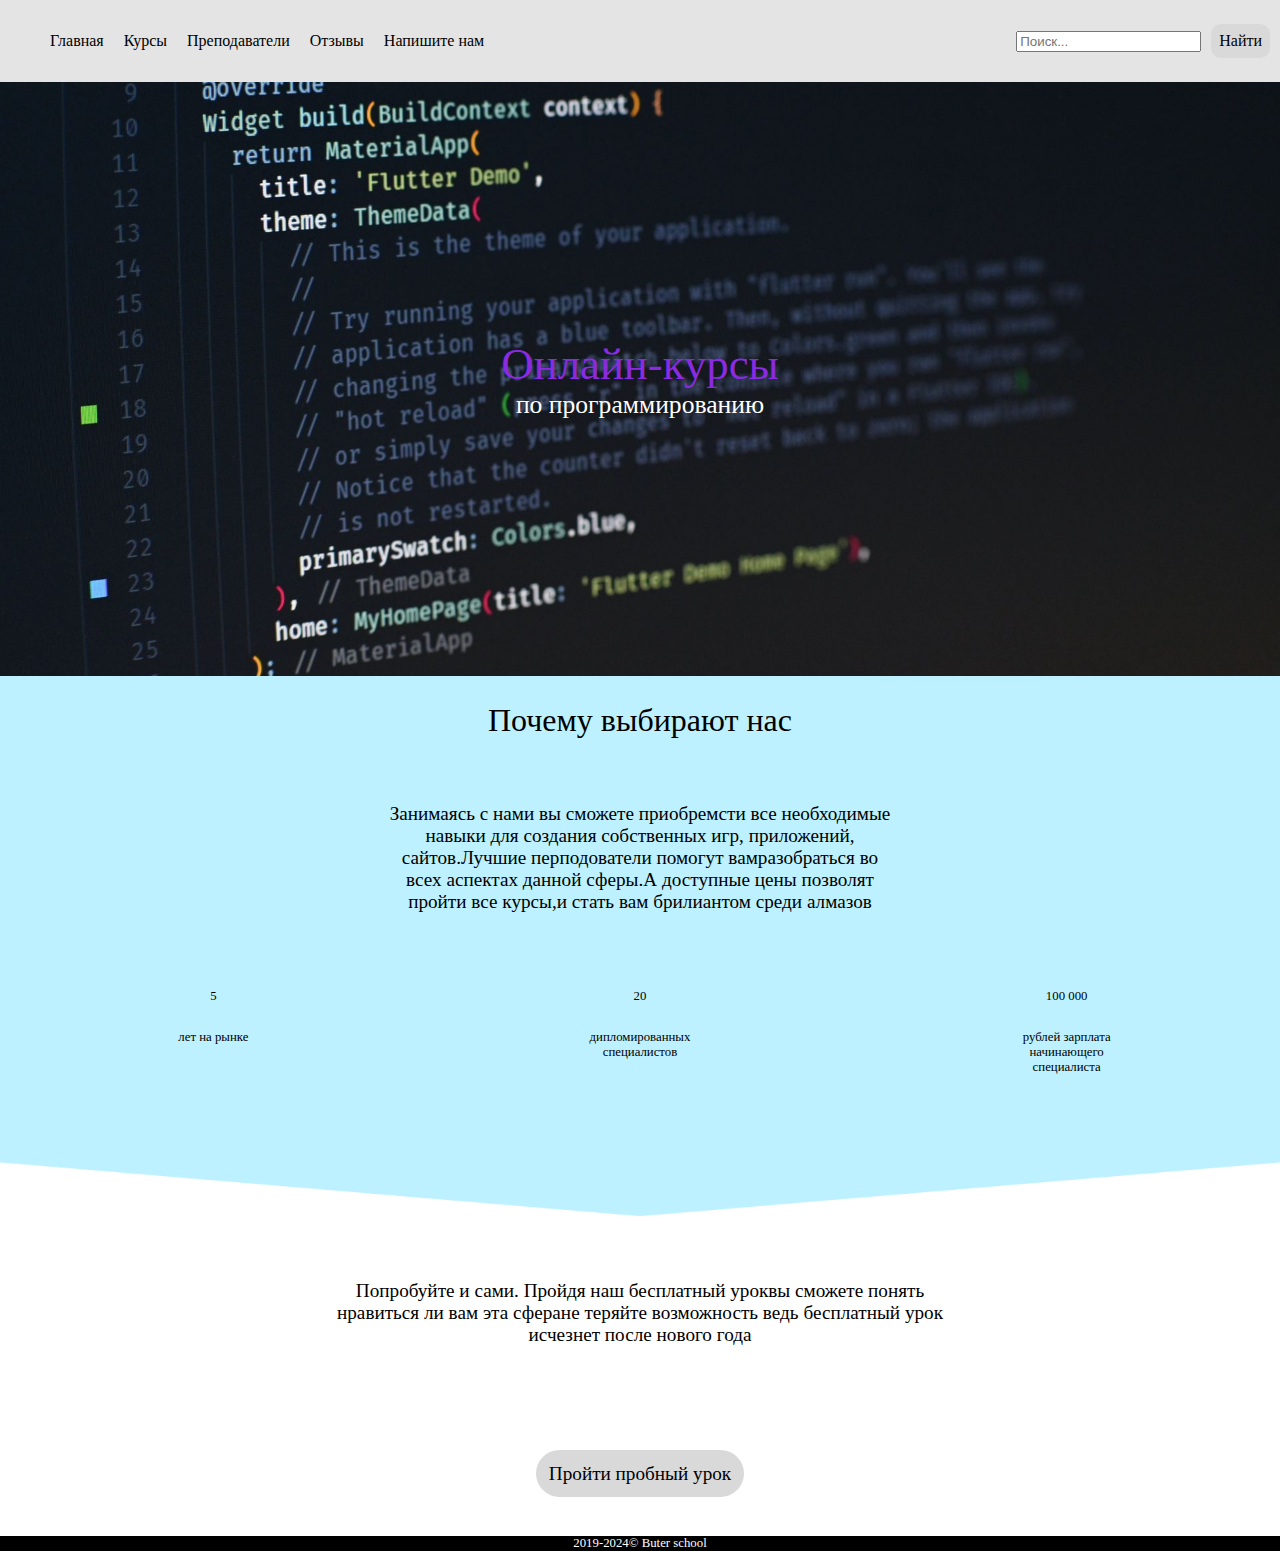
<file: index.html>
<!DOCTYPE html>
<html lang="en">
<head>
    <meta charset="UTF-8">
    <meta name="viewport" content="width=device-width, initial-scale=1.0">
    <title>Главная</title>
    <link rel="stylesheet" href="css/style.css">
</head>
<body>
    <header>
        <div class="header_inner">
            <nav class="header_menu_list">
                <ul class="menu_list">
                    <li class="menu_item">
                        <a href="index.html">
                            <p>Главная</p>
                        </a>
                    </li>
                    <li class="menu_item">
                        <a href="Courses.html">
                            <p>Курсы</p>
                        </a>
                    </li>
                    <li class="menu_item">
                        <a href="teacher.html">
                            <p>Преподаватели</p>
                        </a>
                    </li>
                    <li class="menu_item">
                        <a href="reviews.html">
                            <p>Отзывы</p>
                        </a>
                    </li>
                    <li class="menu_item">
                        <a href="we.html">
                            <p>Напишите нам</p>
                        </a>
                    </li>
                </ul>
            </nav>
            <div class="header_action">
                <input type="text" placeholder="Поиск...">
                <div class="header_button">
                    <a href="#">Найти</a>
                </div>
            </div>
        </div>
    </header>
    <menu>
        <section class="top_container">
            <div class="top_inner">
                <div class="top_title">
                    <p>Онлайн-курсы</p>
                </div>
                <div class="top_text">
                    <p>по программированию</p>
                </div>
            </div>
        </section>
        <section class="main_content_container">
            <div class="main_content_inner">
                <div class="main_content_title">
                    <p>Почему выбирают нас</p>
                </div>
                <div class="main_content_text">
                    Занимаясь с нами вы сможете приобремсти все необходимые навыки для создания собственных игр, приложений, сайтов.Лучшие перподователи помогут вамразобраться во всех аспектах данной сферы.А доступные цены позволят пройти все курсы,и стать вам брилиантом среди алмазов
                </div>
                <div class="contents_inner">
                    <div class="content_inner">
                        <div class="content_title">
                            <p>5</p>
                        </div>
                        <div class="content_text">
                            <p>лет на рынке</p>
                        </div>
                    </div>
                    <div class="content_inner">
                        <div class="content_title">
                            <p>20</p>
                        </div>
                        <div class="content_text">
                            <p>дипломированных специалистов</p>
                        </div>
                    </div>
                    <div class="content_inner">
                        <div class="content_title">
                            <p>100 000</p>
                        </div>
                        <div class="content_text">
                            <p>рублей зарплата начинающего специалиста</p>
                        </div>
                    </div>
                </div>
            </div>
        </section>
        <section class="form_container">
            <div class="form_inner">
                <div class="form_text">
                    Попробуйте и сами. Пройдя наш бесплатный уроквы сможете понять нравиться ли вам эта сферане теряйте возможность ведь бесплатный урок исчезнет после нового года
                </div>
                <div class="form_button">
                    <a href="zapis.html">Пройти пробный урок</a>
                </div>
            </div>
        </section>
    </menu>
    <footer>
        <p>2019-2024© Buter school</p>
    </footer>
</body>
</html>
</file>
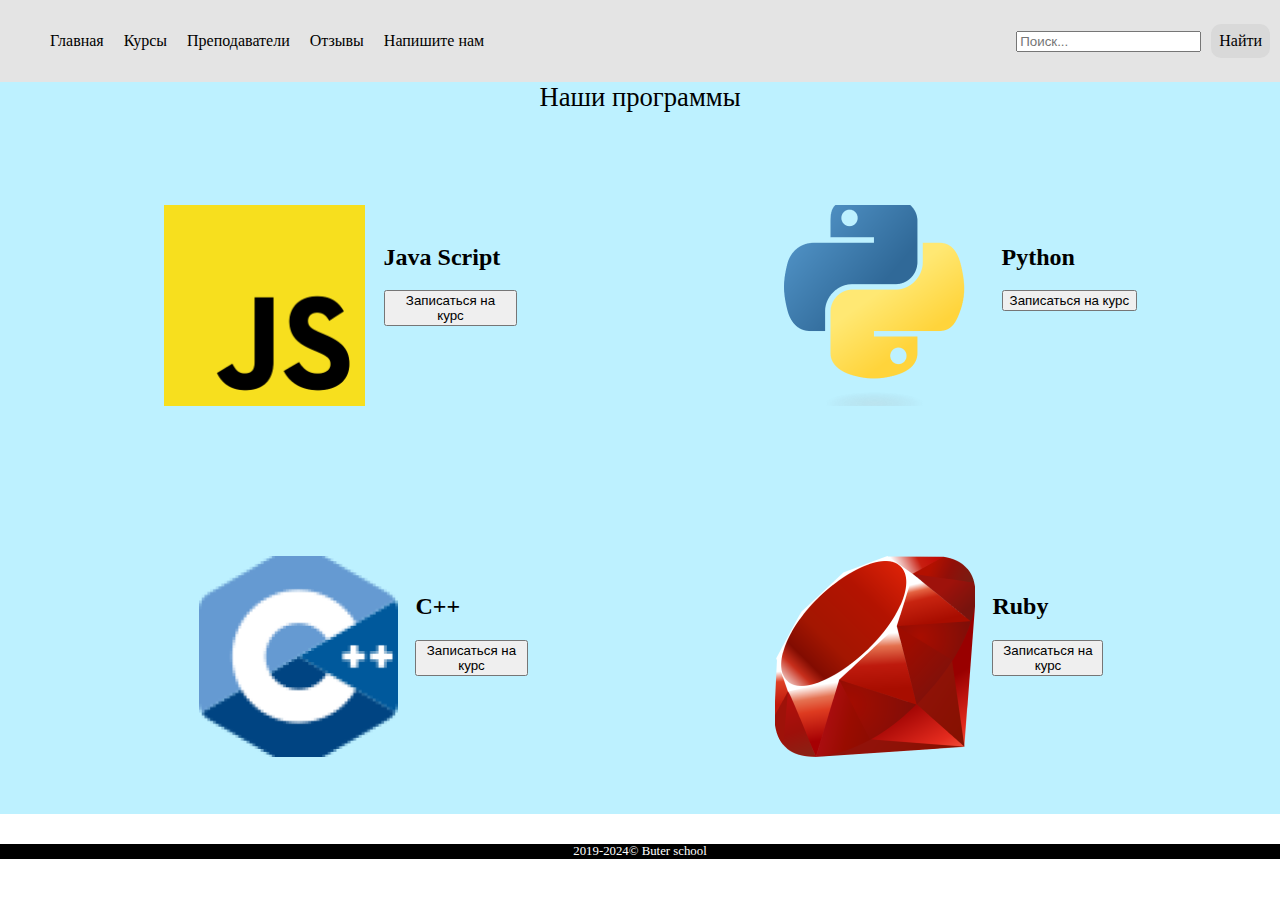
<file: Courses.html>
<!DOCTYPE html>
<html lang="en">
<head>
    <meta charset="UTF-8">
    <meta name="viewport" content="width=device-width, initial-scale=1.0">
    <link href="css/style.css" rel="stylesheet">
    <title>Document</title>
</head>
<body>
    <header>
        <div class="header_inner">
            <nav class="header_menu_list">
                <ul class="menu_list">
                    <li class="menu_item">
                        <a href="index.html">
                            <p>Главная</p>
                        </a>
                    </li>
                    <li class="menu_item">
                        <a href="Courses.html">
                            <p>Курсы</p>
                        </a>
                    </li>
                    <li class="menu_item">
                        <a href="teacher.html">
                            <p>Преподаватели</p>
                        </a>
                    </li>
                    <li class="menu_item">
                        <a href="reviews.html">
                            <p>Отзывы</p>
                        </a>
                    </li>
                    <li class="menu_item">
                        <a href="we.html">
                            <p>Напишите нам</p>
                        </a>
                    </li>
                </ul>
            </nav>
            <div class="header_action">
                <input type="text" placeholder="Поиск...">
                <div class="header_button">
                    <a href="#">Найти</a>
                </div>
            </div>
        </div>
    </header>
    <div class="main_content">
        <div class="courses_title">
            Наши программы
        </div>
        <div class="courses_top">
            <ul>
                <li class="js">
                    <img src="img/js.png">
                    <div class="jstext">
                        <h2>Java Script</h2>
                        <a href="zapis.html">
                            <button>Записаться на курс</button>
                        </a>
                    </div>  
                </li class="python">
                <li>
                    <img src="img/python.png">
                    <div class="pythontext">
                        <h2>Python</h2>
                        <a href="zapis.html">
                            <button>Записаться на курс</button>
                        </a>
                    </div>
                </li>
            </ul>
        </div>
        <div class="courses_bottom">
            <ul>
                <li class="cpp">
                    <img src="img/cpp.png">
                    <div class="cpptext">
                        <h2>C++</h2>
                        <a href="zapis.html">
                            <button>Записаться на курс</button>
                        </a>
                    </div>
                </li>
                <li class="ruby">
                    <img src="img/ruby.png">
                    <div class="rubytext">
                        <h2>Ruby</h2>
                        <a href="zapis.html">
                            <button>Записаться на курс</button>
                        </a>
                    </div>
                </li>
            </ul>
        </div>
    </div>
    <footer>
        <p>2019-2024© Buter school</p>
    </footer>
</body>
</html>
</file>
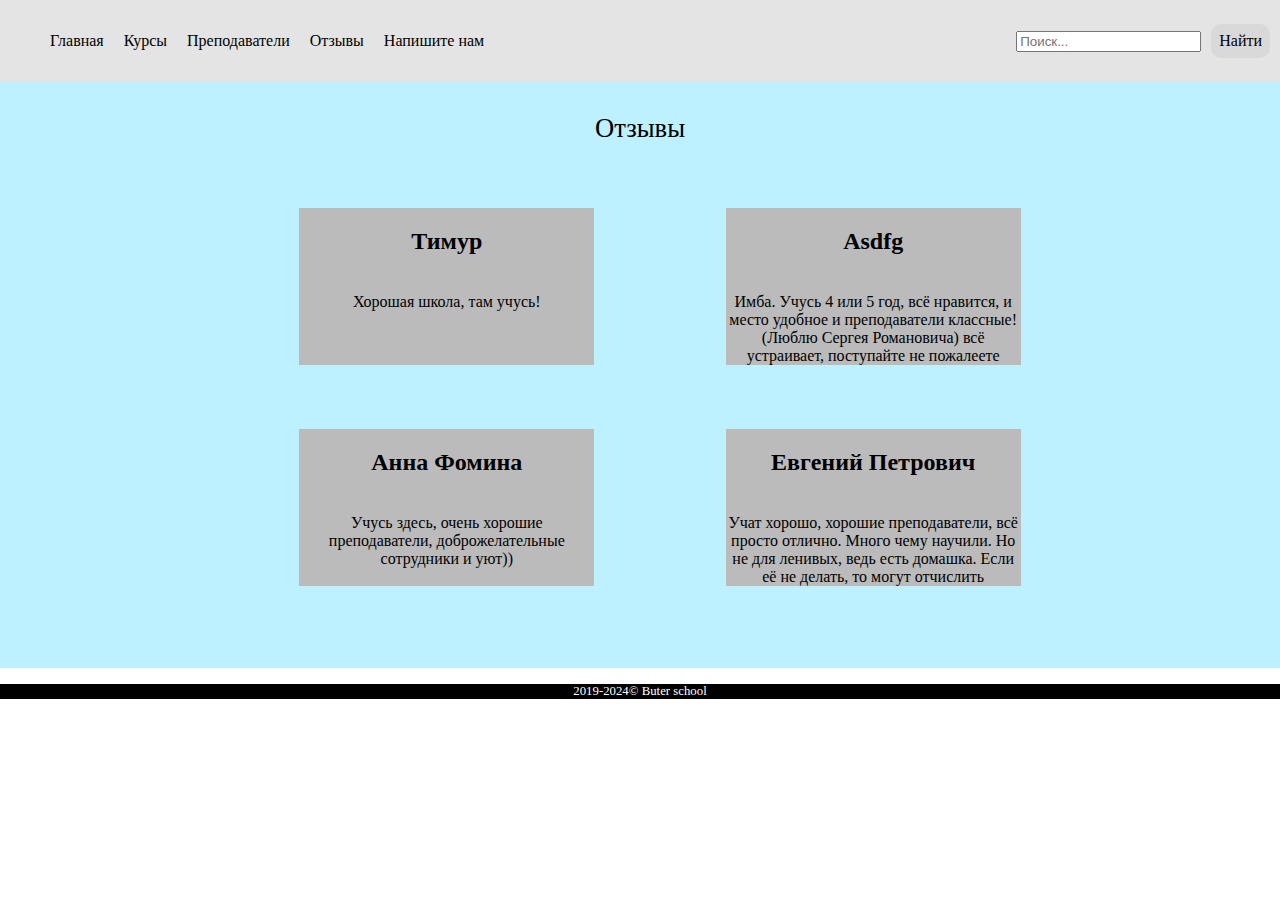
<file: reviews.html>
<!DOCTYPE html>
<html lang="en">
<head>
    <meta charset="UTF-8">
    <meta name="viewport" content="width=device-width, initial-scale=1.0">
    <link href="css/style.css" rel="stylesheet">
    <title>Document</title>
</head>
<bodyS>
    <header>
        <div class="header_inner">
            <nav class="header_menu_list">
                <ul class="menu_list">
                    <li class="menu_item">
                        <a href="index.html">
                            <p>Главная</p>
                        </a>
                    </li>
                    <li class="menu_item">
                        <a href="Courses.html">
                            <p>Курсы</p>
                        </a>
                    </li>
                    <li class="menu_item">
                        <a href="teacher.html">
                            <p>Преподаватели</p>
                        </a>
                    </li>
                    <li class="menu_item">
                        <a href="reviews.html">
                            <p>Отзывы</p>
                        </a>
                    </li>
                    <li class="menu_item">
                        <a href="we.html">
                            <p>Напишите нам</p>
                        </a>
                    </li>
                </ul>
            </nav>
            <div class="header_action">
                <input type="text" placeholder="Поиск...">
                <div class="header_button">
                    <a href="#">Найти</a>
                </div>
            </div>
        </div>
    </header>
    <div class="main_content">
        <div class="reviews_title">
            <br>Отзывы
        </div>
        <div class="reviews_top">
            <ul>
                <li>
                    <h2>Тимур</h2>
                    <br>Хорошая школа, там учусь!
                </li>
                <li>
                    <h2>Asdfg</h2>
                    <br>Имба. Учусь 4 или 5 год, всё нравится, и место удобное и преподаватели классные! (Люблю Сергея Романовича) всё устраивает, поступайте не пожалеете
                </li>
            </ul>
        </div>
        <div class="reviews_bottom">
            <ul>
                <li>
                    <h2>Анна Фомина</h2>
                    <br>Учусь здесь, очень хорошие преподаватели, доброжелательные сотрудники и уют))
                </li>
                <li>
                    <h2>Евгений Петрович</h2>
                    <br>Учат хорошо, хорошие преподаватели, всё просто отлично. Много чему научили. Но не для ленивых, ведь есть домашка. Если её не делать, то могут отчислить
                </li>
            </ul>
        </div>
        <p style="color: rgb(189, 241, 255);">zxc</p>
    </div>
    <footer>
        <p>2019-2024© Buter school</p>
    </footer>
</body>
</html>
</file>
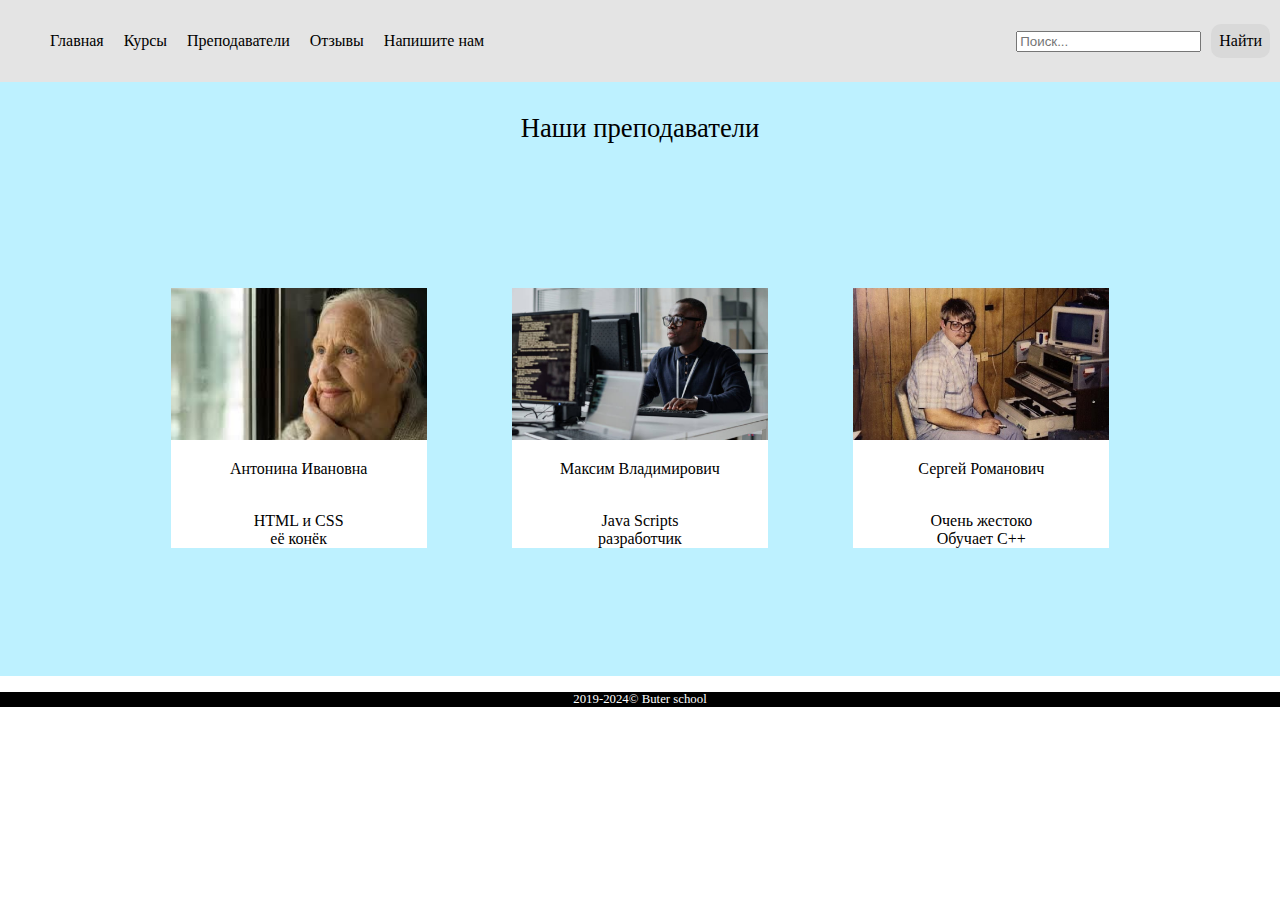
<file: teacher.html>
<!DOCTYPE html>
<html lang="en">
<head>
    <meta charset="UTF-8">
    <meta name="viewport" content="width=device-width, initial-scale=1.0">
    <link href="css/style.css" rel="stylesheet">
    <title>Document</title>
</head>
<body>
    <header>
        <div class="header_inner">
            <nav class="header_menu_list">
                <ul class="menu_list">
                    <li class="menu_item">
                        <a href="index.html">
                            <p>Главная</p>
                        </a>
                    </li>
                    <li class="menu_item">
                        <a href="Courses.html">
                            <p>Курсы</p>
                        </a>
                    </li>
                    <li class="menu_item">
                        <a href="teacher.html">
                            <p>Преподаватели</p>
                        </a>
                    </li>
                    <li class="menu_item">
                        <a href="reviews.html">
                            <p>Отзывы</p>
                        </a>
                    </li>
                    <li class="menu_item">
                        <a href="we.html">
                            <p>Напишите нам</p>
                        </a>
                    </li>
                </ul>
            </nav>
            <div class="header_action">
                <input type="text" placeholder="Поиск...">
                <div class="header_button">
                    <a href="#">Найти</a>
                </div>
            </div>
        </div>
    </header>
    <div class="main_content">
        <div class="teacher_title">
            <br>Наши преподаватели
        </div>
        <div class="teacher">
            <ul>
                <li>
                    <img src="img/teacher1.png">
                    <p>Антонина Ивановна</p>
                    <br>HTML и CSS
                    <br>её конёк
                </li>
                <li>
                    <img src="img/teacher0.png">
                    <p>Максим Владимирович</p>
                    <br>Java Scripts
                    <br>разработчик
                </li>
                <li>
                    <img src="img/teacher2.png">
                    <p>Сергей Романович</p>
                    <br>Очень жестоко
                    <br>Обучает C++
                </li>
            </ul>
        </div>
    </div>
    <footer>
        <p>2019-2024© Buter school</p>
    </footer>
</body>
</html>
</file>
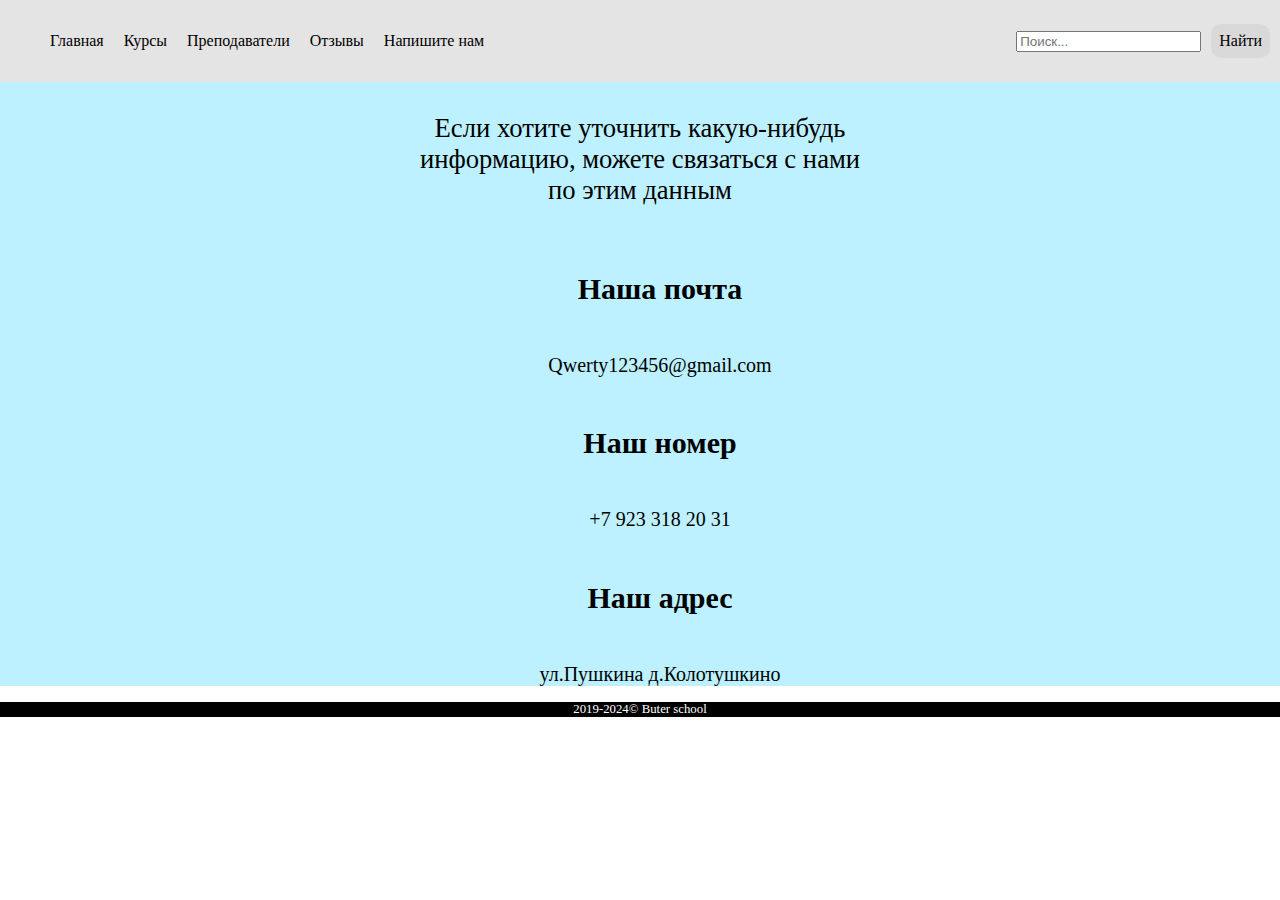
<file: we.html>
<!DOCTYPE html>
<html lang="en">
<head>
    <meta charset="UTF-8">
    <meta name="viewport" content="width=device-width, initial-scale=1.0">
    <link href="css/style.css" rel="stylesheet">
    <title>Document</title>
</head>
<body>
    <header>
        <div class="header_inner">
            <nav class="header_menu_list">
                <ul class="menu_list">
                    <li class="menu_item">
                        <a href="index.html">
                            <p>Главная</p>
                        </a>
                    </li>
                    <li class="menu_item">
                        <a href="Courses.html">
                            <p>Курсы</p>
                        </a>
                    </li>
                    <li class="menu_item">
                        <a href="teacher.html">
                            <p>Преподаватели</p>
                        </a>
                    </li>
                    <li class="menu_item">
                        <a href="reviews.html">
                            <p>Отзывы</p>
                        </a>
                    </li>
                    <li class="menu_item">
                        <a href="we.html">
                            <p>Напишите нам</p>
                        </a>
                    </li>
                </ul>
            </nav>
            <div class="header_action">
                <input type="text" placeholder="Поиск...">
                <div class="header_button">
                    <a href="#">Найти</a>
                </div>
            </div>
        </div>
    </header>
    <div class="main_content">
        <div class="we_title">
            <br>Если хотите уточнить какую-нибудь 
            <br>информацию, можете связаться с нами 
            <br>по этим данным
        </div>
        <div class="data">
            <ul>
                <li>
                    <h2>Наша почта</h2>
                    <br>Qwerty123456@gmail.com
                </li>
                <li>
                    <h2>Наш номер</h2>
                    <br>+7 923 318 20 31
                </li>
                <li>
                    <h2>Наш адрес</h2>
                    <br>ул.Пушкина д.Колотушкино
                </li>
            </ul>
        </div>
    </div>
    <footer>
        <p>2019-2024© Buter school</p>
    </footer>
</body>
</html>
</file>
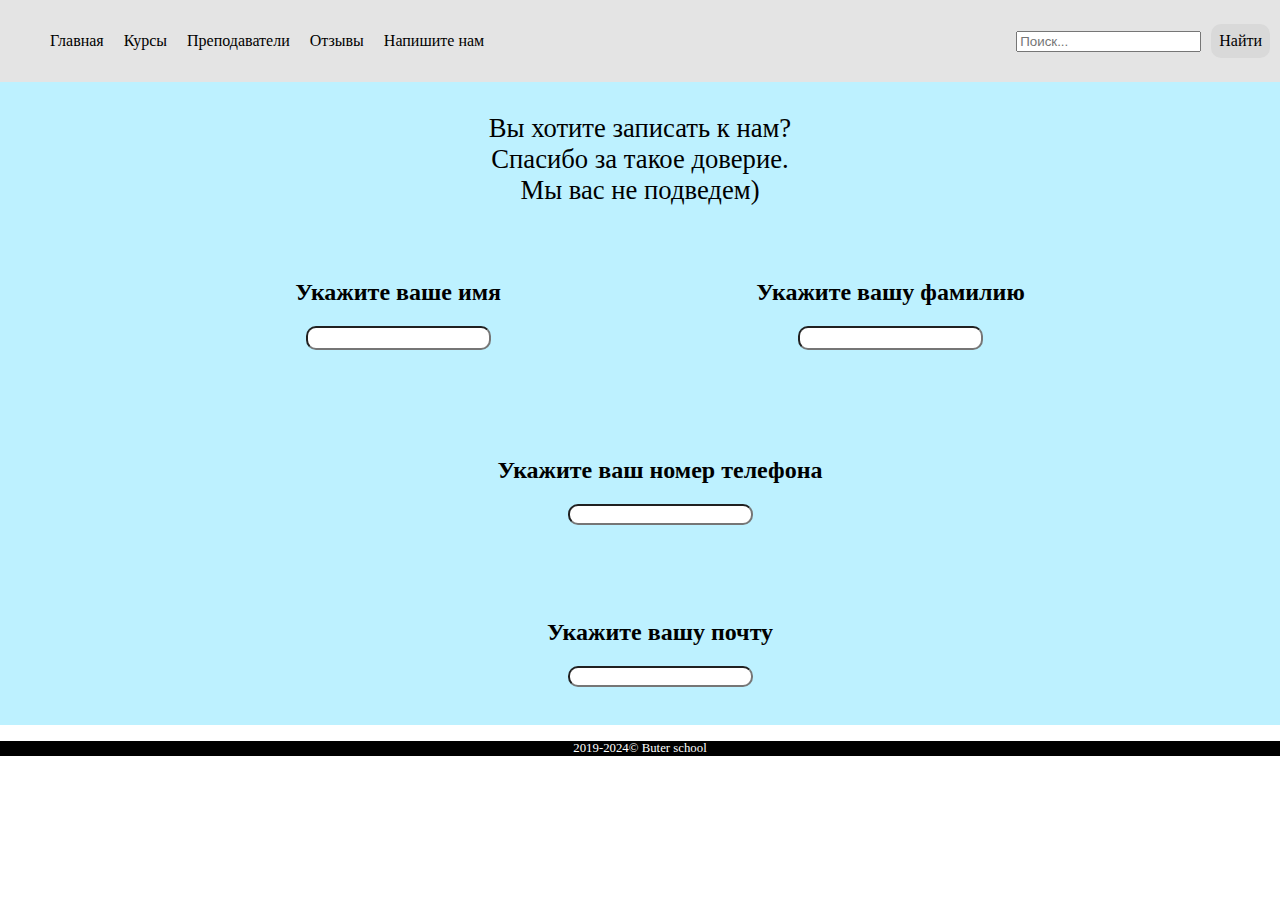
<file: zapis.html>
<!DOCTYPE html>
<html lang="en">
<head>
    <meta charset="UTF-8">
    <meta name="viewport" content="width=device-width, initial-scale=1.0">
    <link href="css/style.css" rel="stylesheet">
    <title>Document</title>
</head>
<body>
  <header>
    <div class="header_inner">
        <nav class="header_menu_list">
            <ul class="menu_list">
                <li class="menu_item">
                    <a href="index.html">
                        <p>Главная</p>
                    </a>
                </li>
                <li class="menu_item">
                    <a href="Courses.html">
                        <p>Курсы</p>
                    </a>
                </li>
                <li class="menu_item">
                    <a href="teacher.html">
                        <p>Преподаватели</p>
                    </a>
                </li>
                <li class="menu_item">
                    <a href="reviews.html">
                        <p>Отзывы</p>
                    </a>
                </li>
                <li class="menu_item">
                    <a href="we.html">
                        <p>Напишите нам</p>
                    </a>
                </li>
            </ul>
        </nav>
        <div class="header_action">
            <input type="text" placeholder="Поиск...">
            <div class="header_button">
                <a href="#">Найти</a>
            </div>
        </div>
    </div>
  </header>
  <div class="main_content">
    <div class="we_title">
        <br>Вы хотите записать к нам?
        <br>Спасибо за такое доверие.
        <br>Мы вас не подведем)
    </div>
    <div class="zapis_top">
        <ul>
            <li>
                <h2>Укажите ваше имя</h2>
                <input></input>
            </li>
            <li>
                <h2>Укажите вашу фамилию</h2>
                <Input></Input>
            </li>
        </ul>
    </div>
    <div class="zapis_bottom">
        <ul>
            <li>
                <h2>Укажите ваш номер телефона</h2>
                <Input></Input>
            </li>
            <li>
                <h2>Укажите вашу почту</h2>
                <Input></Input>
            </li>
        </ul>
    </div>
</div>
  <footer>
    <p>2019-2024© Buter school</p>
</footer>
</body>
</html>
</file>
<file: css/style.css>
body {
    margin: 0;
    padding: 0;
}

a {
    text-decoration: none;
    color: black;
}

li {
    list-style-type: none;
}

menu {
    margin: 0;
    padding: 0;
}

.header_inner {
    display: flex;
    justify-content: space-between;
    background-color: rgba(204, 204, 204, 0.52);
    align-items: center;
    padding: 0 10px;
}

.menu_list {
    display: flex;
    gap: 20px;
}

.header_action {
    display: flex;
    gap: 10px;
    align-items: center;
    
}

.header_button {
    background-color: rgba(217, 217, 217, 1);
    padding: 8px;
    border-radius: 10px;
}

.top_inner {
    background: url(../img/top_fon.png) center no-repeat;
    background-size: cover;

}

.top_title {
    padding-top: 20vw;
    color: blueviolet;
    font-size: 3.5vw;
    text-align: center;
}

.top_title p, .top_text p {
    margin: 0;
}

.top_text {
    padding-bottom: 20vw;
    color: rgb(255, 255, 255);
    font-size: 2vw;
    text-align: center;
}

.main_content_inner {
    display: flex;
    flex-direction: column;
    background: url(../img/content_fon.png) no-repeat center;
    background-size: cover;
    align-items: center;
}

.main_content_title p {
    margin: 2vw;
    font-size: 2.5vw;
}

.main_content_text  {
    margin: 3vw 30vw;
    text-align: center;
    font-size: 1.5vw;
    margin-bottom: 5vw;
}

.contents_inner {
    display: flex;
    justify-content: space-around;
    width: 100%;
    margin-bottom: 10vw;
}

.content_inner {
    display: flex;
    flex-direction: column;
    align-items: center;
    font-size: 1vw;
    width: 10vw;
}

.content_text p{
    display: flex;
    text-align: center;
}

.form_inner {
    display: flex;
    flex-direction: column;
    align-items: center;
    gap: 40px;
}

.form_text {
    font-size: 1.5vw;
    text-align: center;
    margin: 5vw 25vw;
}

.form_button {
    font-size: 1.5vw;
    margin: 0 0 3vw 0;
    padding: 1vw;
    background-color: rgba(217, 217, 217, 1);
    border-radius: 30px;
}

footer {
    background-color: #000000;
    margin: 0;
}

footer p {
    margin: 0;
    color: #ffffff;
    font-size: 1vw;
    text-align: center;
}

.main_content {
    background-color: rgb(189, 241, 255);
}

.courses_title {
    text-align: center;
    font-size: 20pt;
}

.courses_top ul {
    display: flex;
    justify-content: flex-start;
    margin: 30px auto;
}

.courses_top li {
    width: 30%;
    margin-left: 10%;
    margin-right: 10%;
    margin-top: 5%;
    margin-bottom: 5%;
    display: flex;
    flex-direction: row;
}

.jstext {
    padding: 5% 5%;
}

.pythontext {
    padding: 5% 5%;
}

.cpptext {
    padding: 5% 5%;
}

.rubytext {
    padding: 5% 5%;
}

.courses_top img {
    display: block;
    max-width: 100%
}

.courses_bottom img {
    display: block;
    max-width: 100%
}

.courses_bottom ul {
    width:90%;
    display: flex;
    justify-content: flex-start;
    margin: 30px auto;
}

.courses_bottom li {
    width: 30%;
    margin-left: 10%;
    margin-right: 10%;
    margin-top: 5%;
    margin-bottom: 5%;
    display: flex;
    flex-direction: row;
}

.teacher_title {
    font-size: 20pt;
    text-align: center;
}

.teacher ul {
    display: flex;
    justify-content: space-around;
    padding: 10% 10%;
}

.teacher img {
    width: 100%;
}

.teacher li {
    width: 25%;
    background-color: white;
    text-align: center;
}

.reviews_title {
    font-size: 20pt;
    text-align: center;
}

.reviews_top ul {
    display: flex;
    justify-content: space-evenly;
    margin-left: 10%;
    margin-right: 10%;
    margin-top: 5%;
    margin-bottom: 5%;
}

.reviews_top li {
    background-color: rgb(187, 187, 187);
    width: 30%;
    text-align: center;
}

.reviews_bottom ul {
    display: flex;
    justify-content: space-evenly;
    margin-left: 10%;
    margin-right: 10%;
    margin-top: 5%;
    margin-bottom: 5%;
}

.reviews_bottom li {
    background-color: rgb(187, 187, 187);
    width: 30%;
    text-align: center;
}

.we_title {
    font-size: 20pt;
    text-align: center;
}

.data ul {
    display: flex;
    flex-direction: column;
    text-align: center;
}

.data li {
    font-size: 15pt;
    margin-top: 2%;
}

.zapis_top ul {
    display: flex;
    justify-content: space-evenly;
}

.zapis_top li {
    text-align: center;
    margin-top: 3%;
    margin-bottom: 3%;
}

.zapis_bottom ul {
    display: flex;
    flex-direction: column;
    text-align: center;
}

.zapis_bottom li {
    margin-top: 3%;
    margin-bottom: 3%;
}

.zapis_top input {
    border-radius: 10px;
    height: 20%;
}

.zapis_bottom input {
    border-radius: 10px;
    height: 25%;
}
</file>
